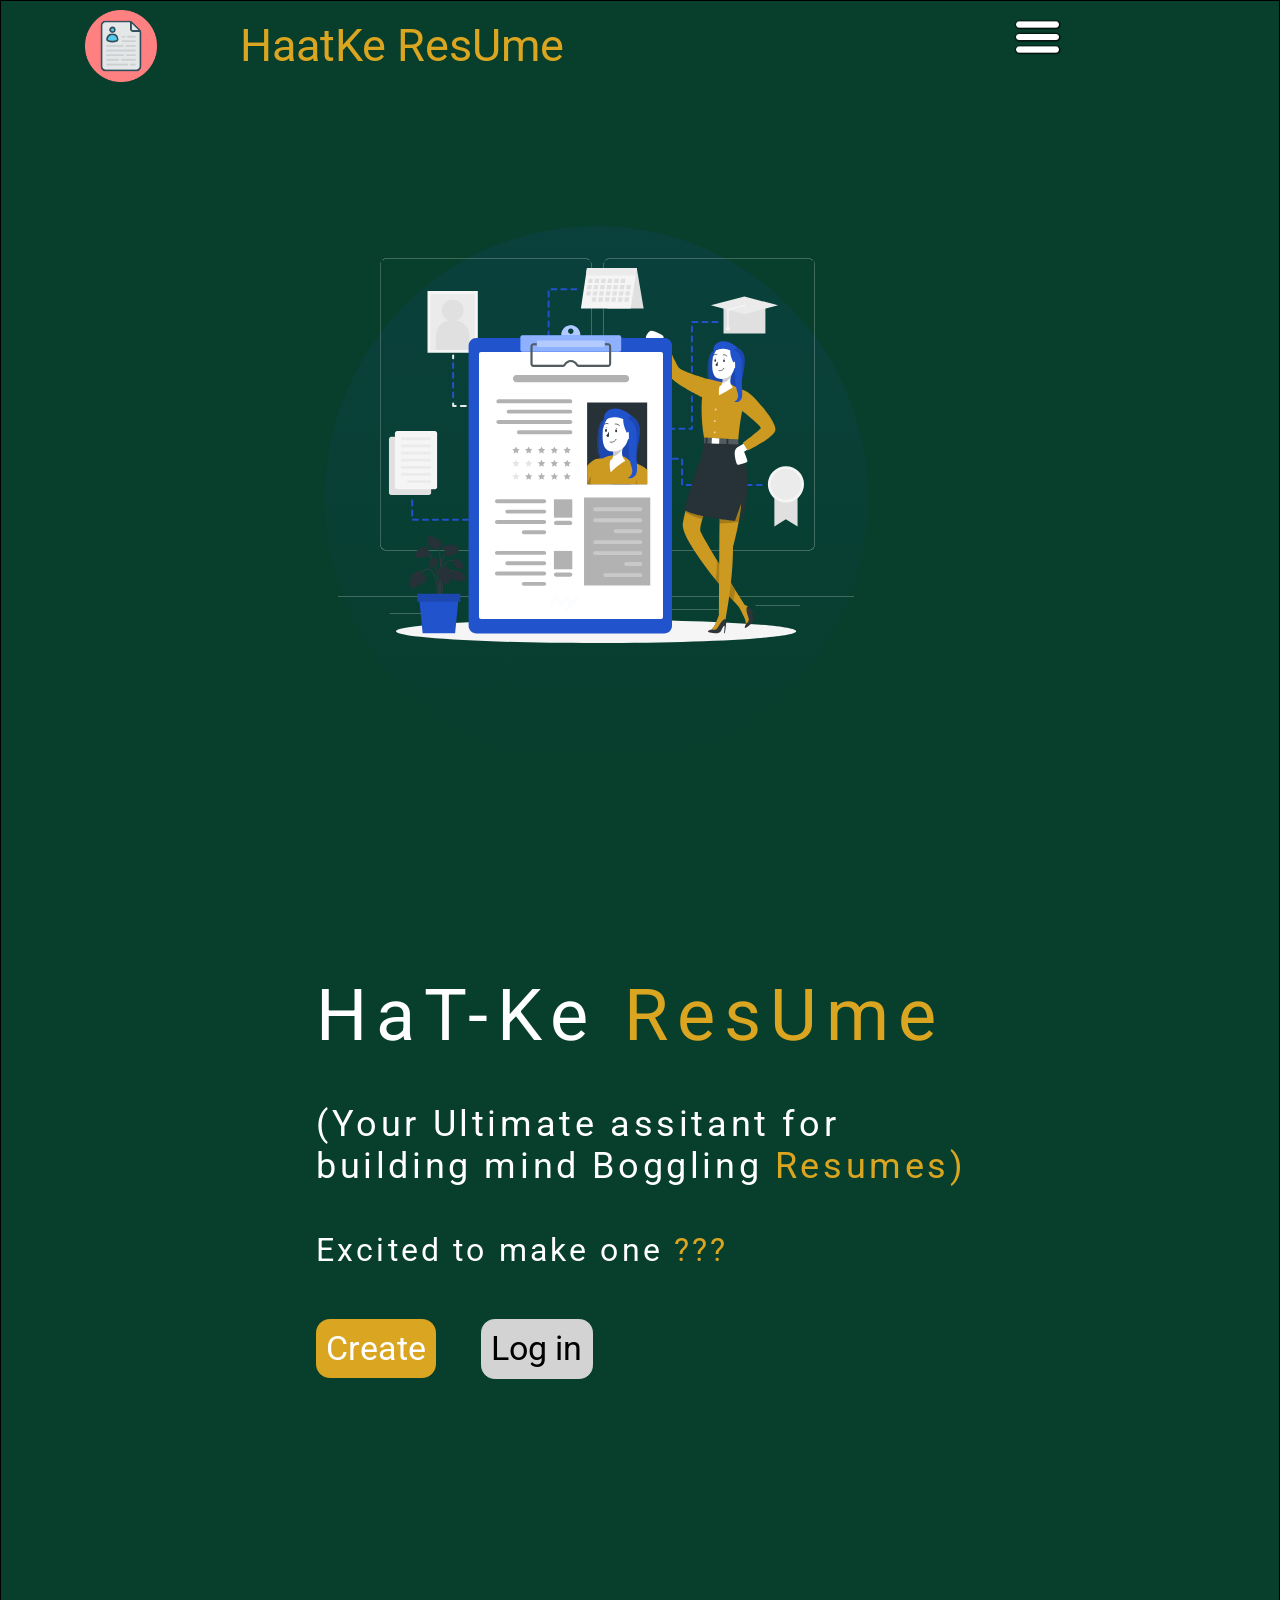
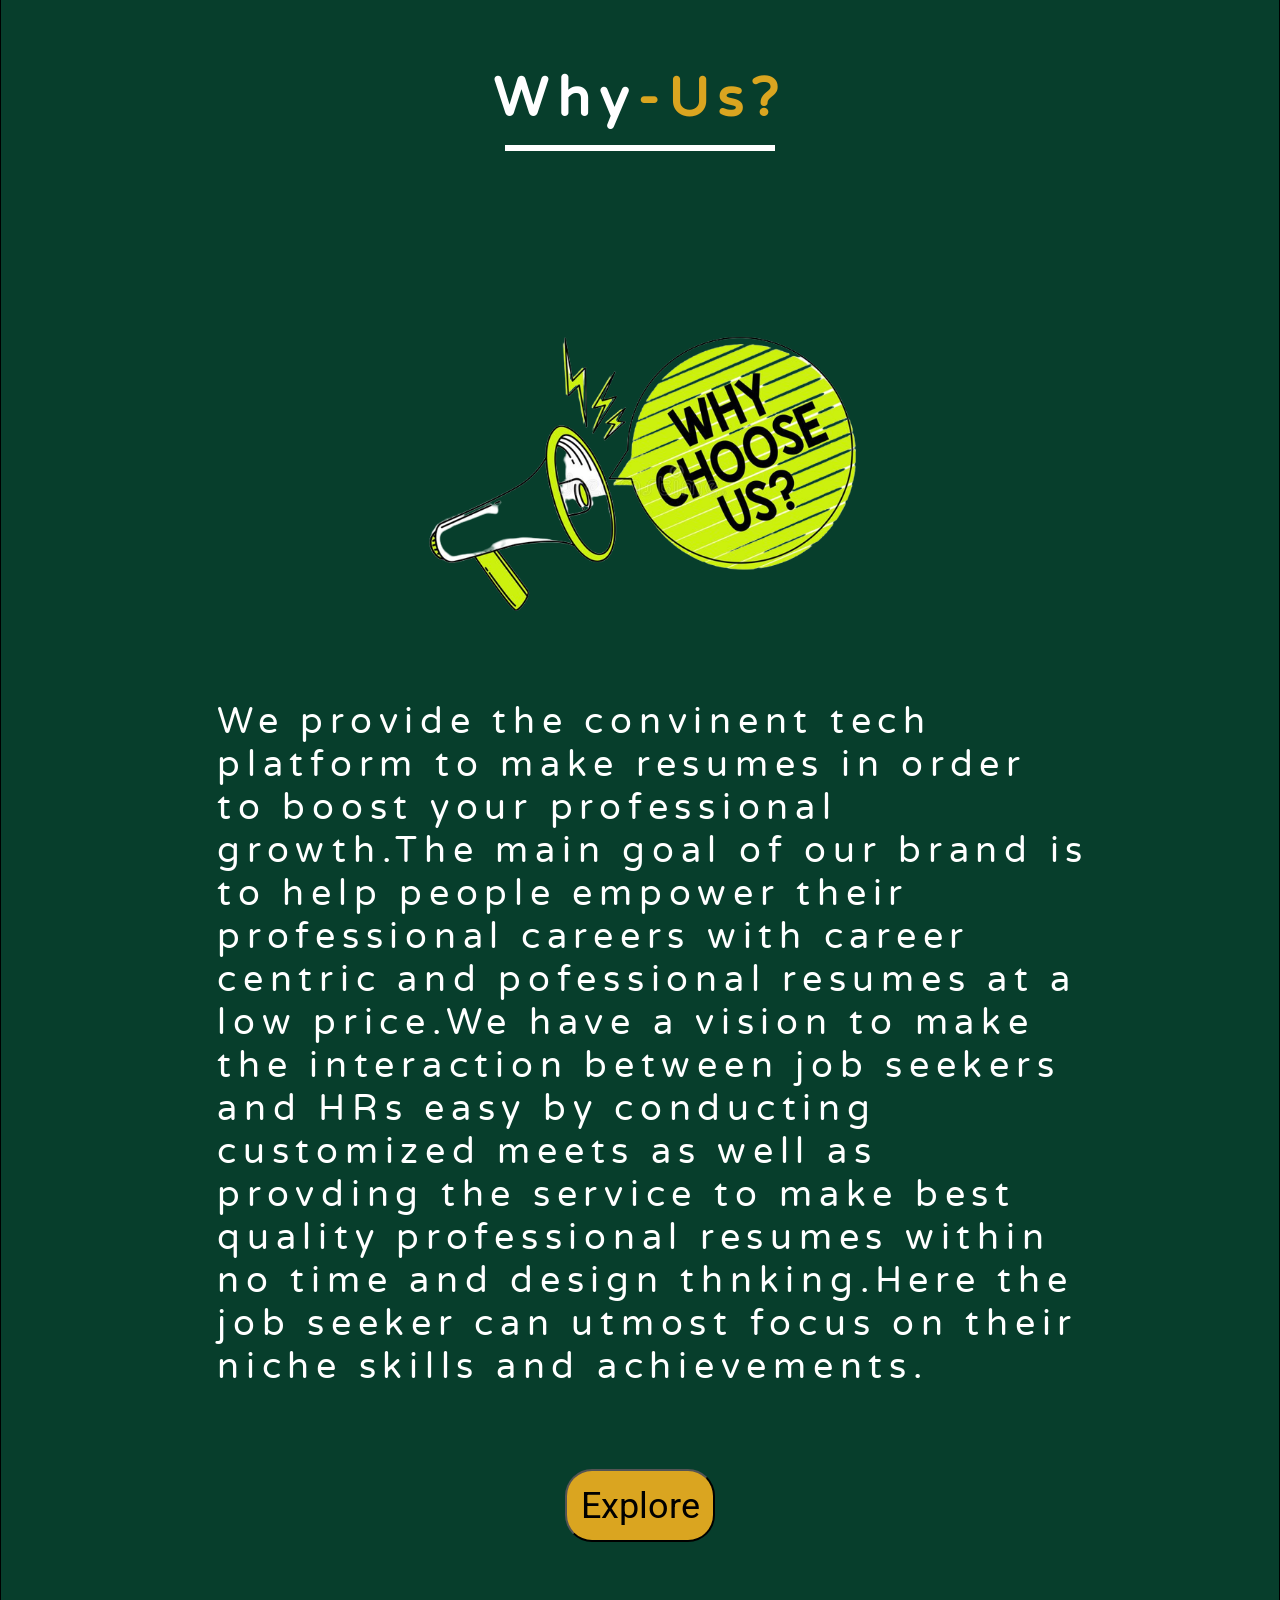
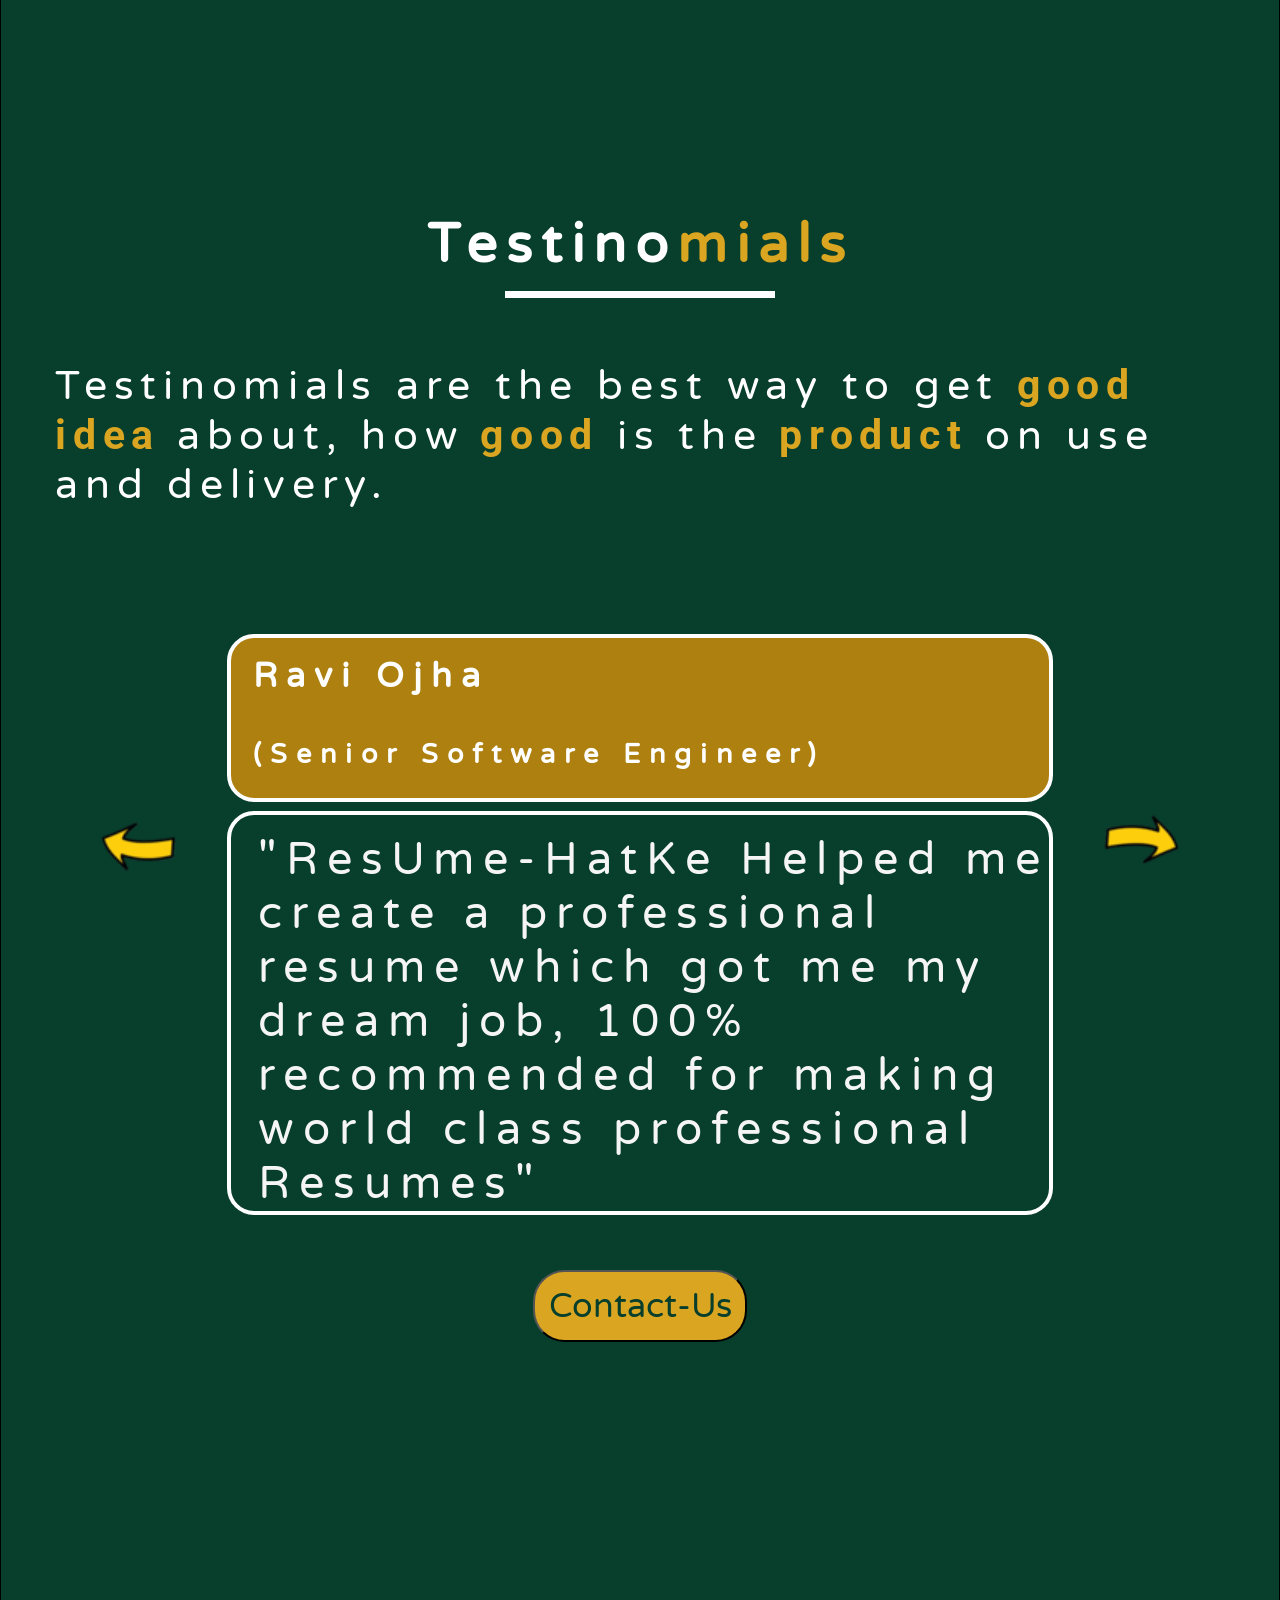
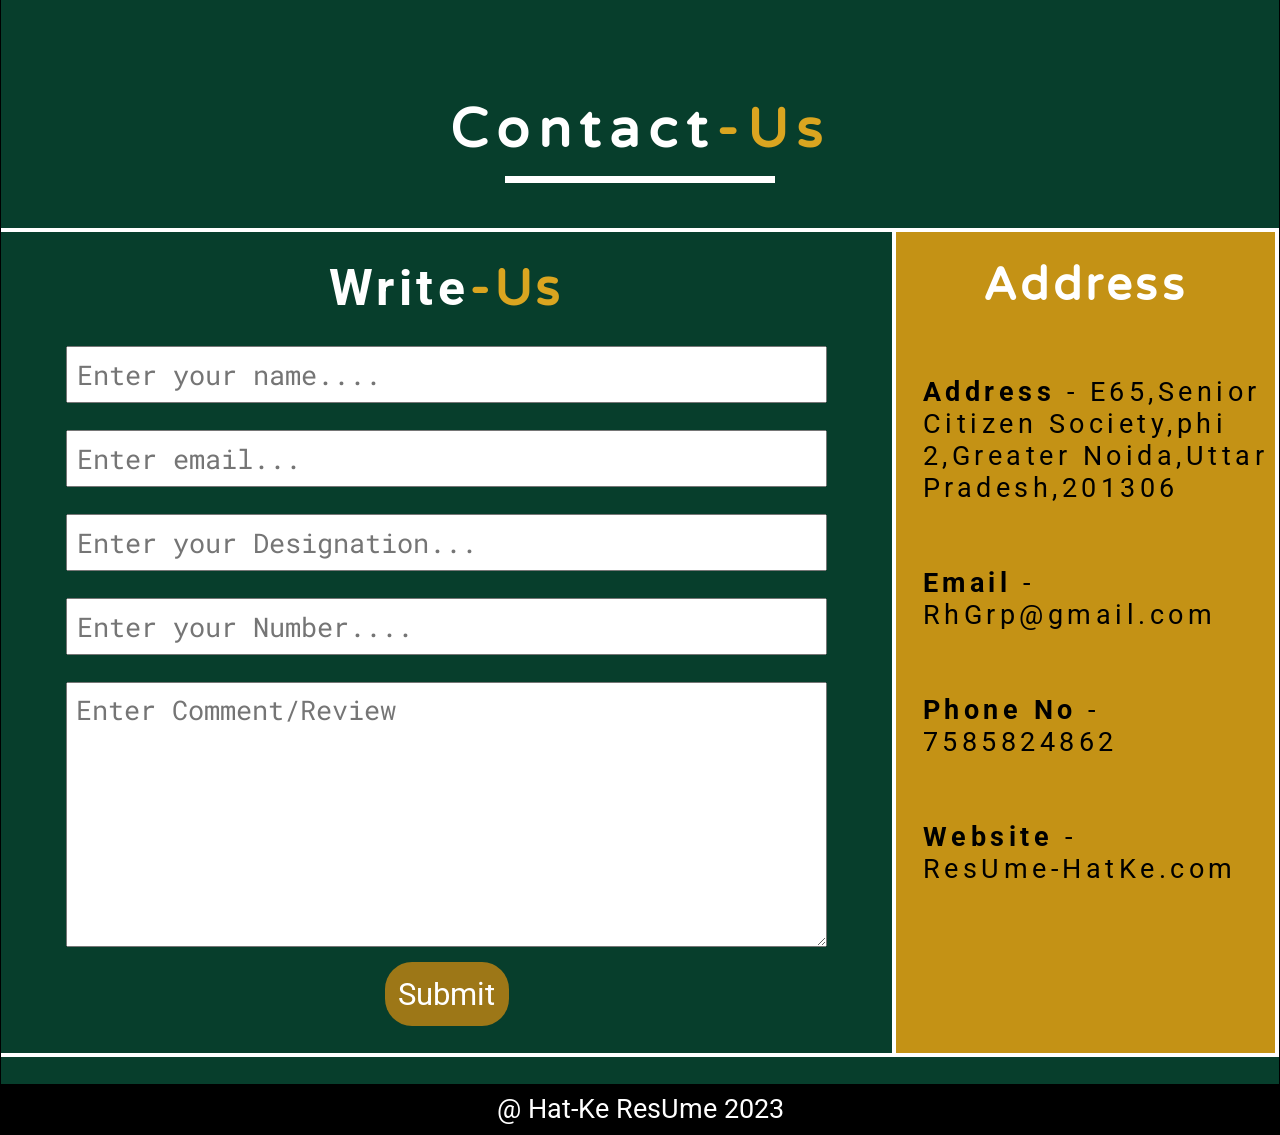
<file: index.html>
<!DOCTYPE html>
<html lang="en">
<head>
    <meta charset="UTF-8">
    <meta name="viewport" content="width=device-width, initial-scale=1.0">
    <link rel="stylesheet" href="index.css">
    <link rel="preconnect" href="https://fonts.googleapis.com">
    <link rel="preconnect" href="https://fonts.gstatic.com" crossorigin>
    <link href="https://fonts.googleapis.com/css2?family=Roboto:wght@300;500&display=swap" rel="stylesheet">
    <link rel="preconnect" href="https://fonts.googleapis.com">
    <link rel="preconnect" href="https://fonts.gstatic.com" crossorigin>
    <link href="https://fonts.googleapis.com/css2?family=Open+Sans:ital,wght@1,500&family=Roboto:wght@300;500&display=swap" rel="stylesheet">
    <link rel="preconnect" href="https://fonts.googleapis.com">
    <link rel="preconnect" href="https://fonts.gstatic.com" crossorigin>
    <link href="https://fonts.googleapis.com/css2?family=Open+Sans:ital,wght@1,500&family=Roboto+Mono:ital@1&family=Roboto:wght@300;500&display=swap" rel="stylesheet">
    <link rel="preconnect" href="https://fonts.googleapis.com">
    <link rel="preconnect" href="https://fonts.gstatic.com" crossorigin>
    <link href="https://fonts.googleapis.com/css2?family=Nunito+Sans:opsz@6..12&family=Open+Sans:ital,wght@1,500&family=Roboto+Mono:ital@1&family=Roboto:wght@300;500&display=swap" rel="stylesheet">
    <link rel="preconnect" href="https://fonts.googleapis.com">
    <link rel="preconnect" href="https://fonts.gstatic.com" crossorigin>
    <link href="https://fonts.googleapis.com/css2?family=Nunito+Sans:opsz@6..12&family=Open+Sans:ital,wght@1,500&family=Quicksand:wght@500&family=Roboto+Mono:ital@1&family=Roboto:wght@300;500&display=swap" rel="stylesheet">
    <link rel="preconnect" href="https://fonts.googleapis.com">
    <link rel="preconnect" href="https://fonts.gstatic.com" crossorigin>
    <link href="https://fonts.googleapis.com/css2?family=Nunito+Sans:opsz@6..12&family=Open+Sans:ital,wght@1,500&family=Quicksand:wght@500&family=Roboto+Mono:ital@1&family=Roboto:wght@300;500&family=Varela+Round&display=swap" rel="stylesheet">
    <title>ResUme-HatKe</title>
</head>
<body>
    <div class="banner">
        <div class="header">
            <div class="logoNav border" id="navBar">
                <div class="iconHolder border">     
                    <div class="iconImageHolder">
                    <img src="images/resume.png" alt="resumeLogo" class="resLogo">
                   </div>
                </div>
                <div class="brandLogo border">
                        <p class="brandLogoTextNav">HaatKe ResUme</p>
                </div>
            </div>
            <div class="joiner border">

            </div>

            <div class="HamBar">
                <img src="images/WhiteHam.jpg" alt="hamburgerIcon" class="hamIcon">
            </div>
         
            <div class="optionsBar border">
                <div class="Exclaim optionsNav">
                    <p class="TestinomialsOpt" id="ExclaimOpt">WhyUs?</p>
                </div>
                    <div class="Testinomials optionsNav">
                        <p class="TestinomialsOpt" id="TestinomialsOpt">Testinomials</p>
                    </div>
                    <div class="Testinomials optionsNav">
                        <p class="TestinomialsOpt" id="contactOpt">Contact</p>
                    </div>
                    
            </div>
        </div>

        <div class="hamOpt" id="hamOpt">
        </div>

        <div class="mainContent">
            <div class="bannerContentHolder">
                <div class="imageHolderBanner">
                    <img class="bnrImg" src="images/resumeLift.svg">
                </div>
                <div class="textHolderBanner">
                    <p class="textBanner" class="textBanner">
                        <div class="textHolder">
                            <p class="brandLogoText">HaT-Ke  <span style="color:goldenrod">ResUme</span></p>
                            <p class="additionalText">(Your Ultimate assitant for building mind Boggling <span style="color:goldenrod">Resumes)</span></p>
                            <p class="brandExcitementText">Excited to make one   <span style="color:goldenrod">???</span>  </p>
                        
                            <div class="buttonHolder">
                                <button class="createBtn btnLeftBanner"><a href="SignUp.html" style="color:white;text-decoration: none;">Create</a></button>
                                <button class="LoginBtn btnRightBanner"><a href="Login.html" style="color:black;text-decoration: none;">Log in</a></button>
                            </div>
                            <div class="donotRemove">
                    
                            </div>
                    </p>
                   
                </div>
                
            </div>
        </div>
    </div>
    <div class="WhyUs" id="WhyUsDiv">
        <div class="WhyUsHeading HeadingCenter  HeadingTextBody">
    <link href="https://fonts.googleapis.com/css2?family=Nunito+Sans:opsz@6..12&family=Open+Sans:ital,wght@1,500&family=Quicksand:wght@500&family=Roboto+Mono:ital@1&family=Roboto:wght@300;500&display=swap" rel="stylesheet">
            <p class="WhyUsText">Why<span class="WhyUsText" style="color: goldenrod;">-Us?</span></p>
        </div>
        <div class="WhyUsUnderlineDiv UnderlineDiv">
            <div class="underLineTest"></div>
        </div>
        <div class="whyUsMainDiv">
            <div class="whyUsImageDiv">
                <div class="imgDivWhyUs">
                    <img src="images/WhyUsNew.png" class="WhyUsImage" id="bannerWhyus">
                </div>
            </div>
            <div class="whyUsTextDiv">
                    <p class="whyUsText">We provide the convinent tech platform to make resumes in order to boost your professional growth.The main goal of our brand is to help people empower their professional careers with career centric and pofessional resumes at a low price.We have a vision to make the interaction between job seekers and HRs easy by conducting customized meets
                        as well as provding the service to make best quality professional resumes within no time and design thnking.Here the job seeker can utmost focus on their niche skills and achievements.
                    </p>
            </div>
       
        </div>
        <div class="btnHolderWhyUs">
            <div class="whyUsBtnDiv">
            <button class="whyUsBtn" >Explore</button>
            </div>
        </div>
    </div>

    <div class="testinomials" id="TestinomialsDiv">
        <div class="testinomialHeading HeadingCenter  HeadingTextBody">
            <p class="TestinomialHeadingText">Testino<span class="TestinomialHeadingText" style="color: goldenrod;">mials</span></p>
        </div>
        <div class="testinomialUnderlineDiv UnderlineDiv">
            <div class="underLineTest"></div>
        </div>
        <div class="testinomialMainDiv">
            <p class="testinomialMainTextLarge">Testinomials are the best way to get <span style="color: goldenrod;font-weight: bold;">good</span> <span style="color: goldenrod;font-weight: bold;"> idea </span>about, how<span style="color: goldenrod;font-weight: bold;"> good</span> is the<span  style="color: goldenrod;font-weight: bold;"> product</span>
                on use and delivery.
                <p class="testinomialMainTextSmall">Testinomials are the best way to get <span class="testinomialMainTextSmall" style="color: goldenrod;font-weight: bold;"> good</span> <span class="testinomialMainTextSmall" style="color: goldenrod;font-weight: bold;">idea</span> about,how<span class="testinomialMainTextSmall" style="color: goldenrod;font-weight: bold;"> good</span> is the<span style="color: goldenrod;font-weight: bold;"> product</span>
                    on use and delivery.
            </p>
            
        </div>
        <div class="testinomialDivBoxHolder">
        <div class="testinomialBoxDiv">
            <div class="leftArrowHolder">
                <div class="leftArrowImageHolder">
                    <img src="images/yellowleftArrow.png" alt="rightArrow" class="rightArrow" id="prevBtn">
            </div>
            </div>

            <div class="testinomialBoxManager">
                <div class="testinomialBox borderWhite">
                    <div class="testinomialBoxHeader borderWhite">
                        <p style="color:white; font-size: 3.75vmin;font-weight: bold; margin-top: 2vmin;margin-left: 2.5vmin; letter-spacing: 1vmin;" class="testNameText" id="testNameText">Ravi Ojha</p>
                        <p style="color:white; font-size: 3vmin;  font-weight: bold; margin-left: 2.5vmin;letter-spacing: 1vmin;" class="testNameDesig" id="testNameDesig">(Senior Software Engineer)</p>
                    </div>
                    <div class="testinomialTextBox borderWhite">
                        <p style="color:whitesmoke; font-size: 5vmin;letter-spacing: 4vmin; margin-top: 2vmin;margin-left: 3vmin; letter-spacing: 1vmin;" class="testReviewLarge" id="testReviewLarge">"ResUme-HatKe Helped me create a professional resume which got me my dream job, 100% recommended for making world class professional Resumes"</p>
                        <p style="color:white; font-size: 4.5vmin;letter-spacing: 1vmin; margin-top: 2vmin;margin-left: 3vmin; letter-spacing: 1vmin;" class="testReviewSmall" id="testReviewSmall">"ResUme-HatKe Helped me create a professional resume which got me my dream job, 100% recommended for making world class professional Resumes"</p>
                    </div>

                    
                </div>
            </div>
            <div class="rightArrowHolder">
                
                <div class="rightArrowImageHolder">
                        <img src="images/yellowArrowRight.png" alt="rightArrow" class="rightArrow" id="nxtBtn">
                </div>
            </div>
        </div>
    </div>

    <div class="btnHolderTest">
        <button class="buttonTest" id="buttonTest" >Contact-Us</button>
    </div>
    </div>

    <div class="Contact" id="ContDiv">
        <div class="ContactHeadingCenter  HeadingCenter HeadingTextBody">
            <p class="ContactHeadingText">Contact<span class="ContactHeadingText" style="color: goldenrod;">-Us</span></p>
        </div>
        <div class="ContactUnderlineDiv UnderlineDiv">
            <div class="underLineTest"></div>
        </div>


        <div class="contBoxHolder">
            <div class="WritingBox contBorder">

                <div class="headingContSec">
                    <p class="getInTouch" style="color:goldenrod; font-size: 5.5vmin;"><span style="color: white;">Write</span>-Us</p>
                </div>
                <div class="formHolder">
                <form class="formContact" id="formContact">
                    <input type="text" name="name" class="nameInput formClass" placeholder="Enter your name....">
                    <input type="email" name="email" class="emailInput formClass" placeholder="Enter email...">
                    <input type="text" name="designation" class="designationInput formClass" placeholder="Enter your Designation...">
                    <input type="tel" name="number"  class="numberInput formClass" placeholder="Enter your Number....">
                    <textarea id="review" name="review" class="reviewInput formClass" rows="7" cols="50" placeholder="Enter Comment/Review"></textarea>
                    <button type="submit" name="submitContactForm" class="submitContactForm">Submit</button>
                </form>
                </div>
            </div>

            <div class="AddrBox  contBorder">
                <div class="headingAddress">
                    <p class="AdressHeadingText">Address</p>
                </div>
                <div class="contDetails">
                    <div class="addrHolder">
                        <p class="addrData1 addrData"><b>Address</b> - E65,Senior Citizen Society,phi 2,Greater Noida,Uttar Pradesh,201306 </p>
                        <p class="addrData2 addrData"><b>Email</b> -  RhGrp@gmail.com</p>
                        <p class="addrData3 addrData"><b>Phone No</b> - 7585824862</p>
                        <p class="addrData4 addrData"><b>Website</b> - <br>ResUme-HatKe.com</p>
                    </div>
                </div>
            </div>
        
        </div>
    </div>

    <div class="footer" style="margin-top: 3vmin;display: flex;justify-content: center; width: 100%;background-color: black; ">
        <p class="footerText" style=" color: white; font-size: 3vmin;padding: 1vmin;">@ Hat-Ke ResUme 2023</p>
    </div>
</body>

<script type="text/javascript" src="index.js"></script>
</html>
</file>
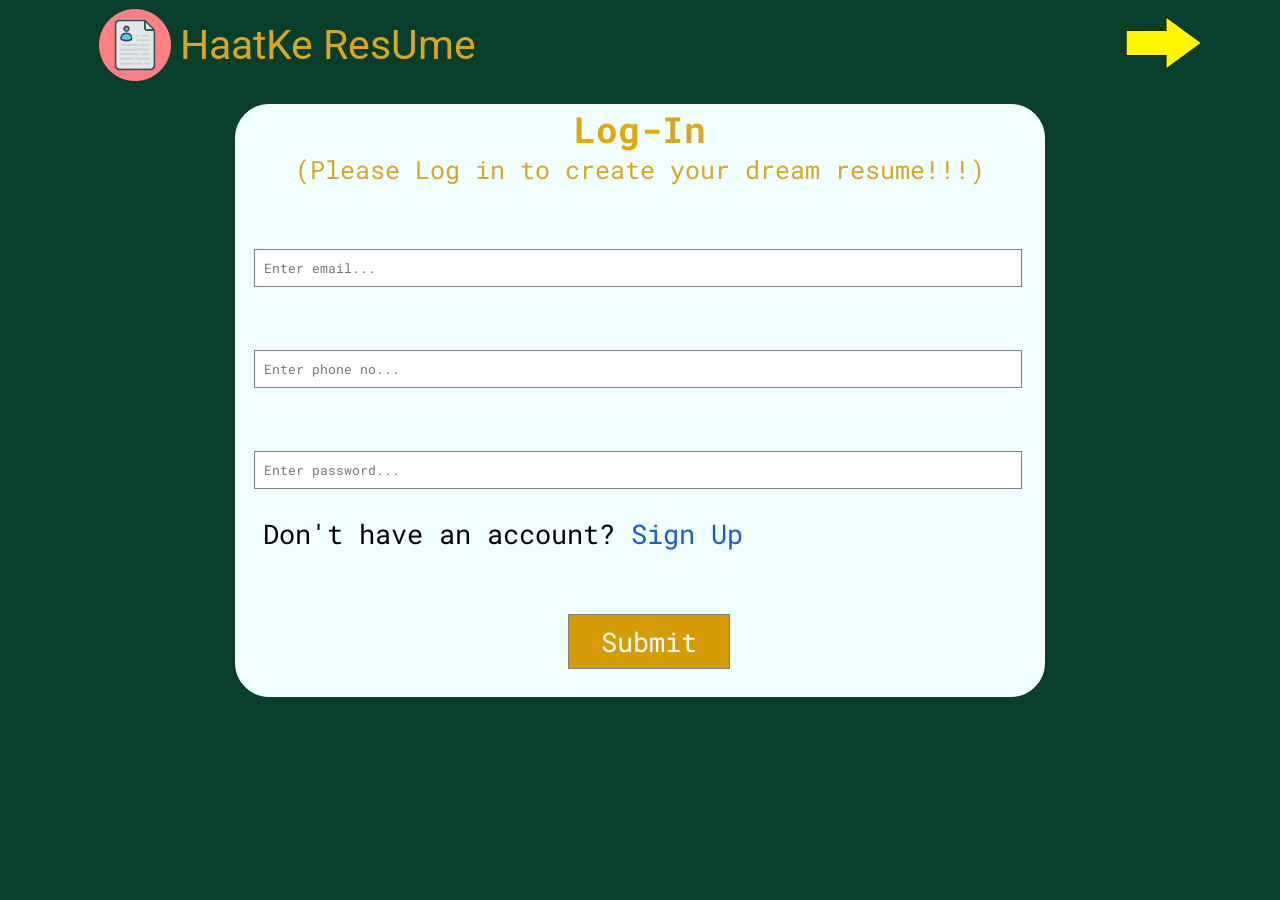
<file: Login.html>
<!DOCTYPE html>
<html lang="en">
<head>
    <meta charset="UTF-8">
    <meta name="viewport" content="width=device-width, initial-scale=1.0">
    <title>SignUp</title>
    <link rel="preconnect" href="https://fonts.googleapis.com">
    <link rel="preconnect" href="https://fonts.gstatic.com" crossorigin>
    <link href="https://fonts.googleapis.com/css2?family=Roboto:wght@300;500&display=swap" rel="stylesheet">
    <link rel="preconnect" href="https://fonts.googleapis.com">
    <link rel="preconnect" href="https://fonts.gstatic.com" crossorigin>
    <link href="https://fonts.googleapis.com/css2?family=Open+Sans:ital,wght@1,500&family=Roboto:wght@300;500&display=swap" rel="stylesheet">
    <link rel="preconnect" href="https://fonts.googleapis.com">
    <link rel="preconnect" href="https://fonts.gstatic.com" crossorigin>
    <link href="https://fonts.googleapis.com/css2?family=Open+Sans:ital,wght@1,500&family=Roboto+Mono:ital@1&family=Roboto:wght@300;500&display=swap" rel="stylesheet">
    <link rel="preconnect" href="https://fonts.googleapis.com">
    <link rel="preconnect" href="https://fonts.gstatic.com" crossorigin>
    <link href="https://fonts.googleapis.com/css2?family=Nunito+Sans:opsz@6..12&family=Open+Sans:ital,wght@1,500&family=Roboto+Mono:ital@1&family=Roboto:wght@300;500&display=swap" rel="stylesheet">
    <link rel="preconnect" href="https://fonts.googleapis.com">
    <link rel="preconnect" href="https://fonts.gstatic.com" crossorigin>
    <link href="https://fonts.googleapis.com/css2?family=Nunito+Sans:opsz@6..12&family=Open+Sans:ital,wght@1,500&family=Quicksand:wght@500&family=Roboto+Mono:ital@1&family=Roboto:wght@300;500&display=swap" rel="stylesheet">
    <link rel="stylesheet" href="signUp.css" class="rel">
</head>
<body>
    <div class="bodyHolder">
        <div class="header">
            <div class="navBar">
                <div class="logoHolder borderWhite">
                    <div class="iconHolder borderWhite">
                        <img src="images/resume.png" alt="resumeLift" class="resumeIcon">
                    </div>
                    <div class="iconName borderWhite">
                        <div class="brandLogoTextDiv borderWhite">
                            <p class="brandLogoText">HaatKe ResUme</p>
                            </div>
                    </div>
                    <div class="joiner borderWhite"></div>
                </div>
                <div class="joiner borderWhite"></div>
                <div class="backOptHolder borderWhite">
                     <div class="join borderWhite"></div>
                     <div class="join1 borderWhite">
                     </div>
                     <div class="backIconholder borderWhite">
                         <img src="images/bckNew.png" onclick="window.location.href='index.html'" alt="backButton" class="backIcon">
                     </div>
                </div>
            </div>
        </div>

        <div class="mainBanner">
            <div class="signUpBanner">
                <div class="headingSignUp">
                    <p  class="headingSignUpText">Log-<span style="color: goldenrod;">In</span></p>
                    
                </div>
                <div class="AdditionalSignUp" style="display: flex; justify-content: center;">
                    <p  class="AdditionalSignUpText" style="color: goldenrod; font-size: 2.75vmin;">(Please Log in to create your dream resume!!!)</p>
                </div>

                <form class="signUpForm">
                    
                    <input type="email"  name="email" placeholder="Enter email..." class="email formElement">
                    <input type="tel"  name="phone" placeholder="Enter phone no..." class="phone formElement">
                    <input type="password" name="password" placeholder="Enter password..." class="password formElement">
                    
                    <div class="WarningFormDiv">
                       <p class="WarningFormDivText" style="margin-top: 3vmin; margin-left: 3vmin; font-size: 3vmin;">
                        Don't have an account?<a href="SignUp.html" style="text-decoration: none; color: rgba(13, 84, 199, 0.944);"> Sign Up</a>
                       </p>
                    </div>
                    <div class="btnHolderSubmit" style="display: flex;justify-content: center;">
                    <button type="submit" name="submitBtn" class="submtBtn formElement" style="width: 20%; background-color: rgb(214, 156, 8);color: white; font-size: 3vmin;">Submit</button>
                    </div>
                </form>
            </div>
        </div>
    </div>

</body>

</html>
</file>
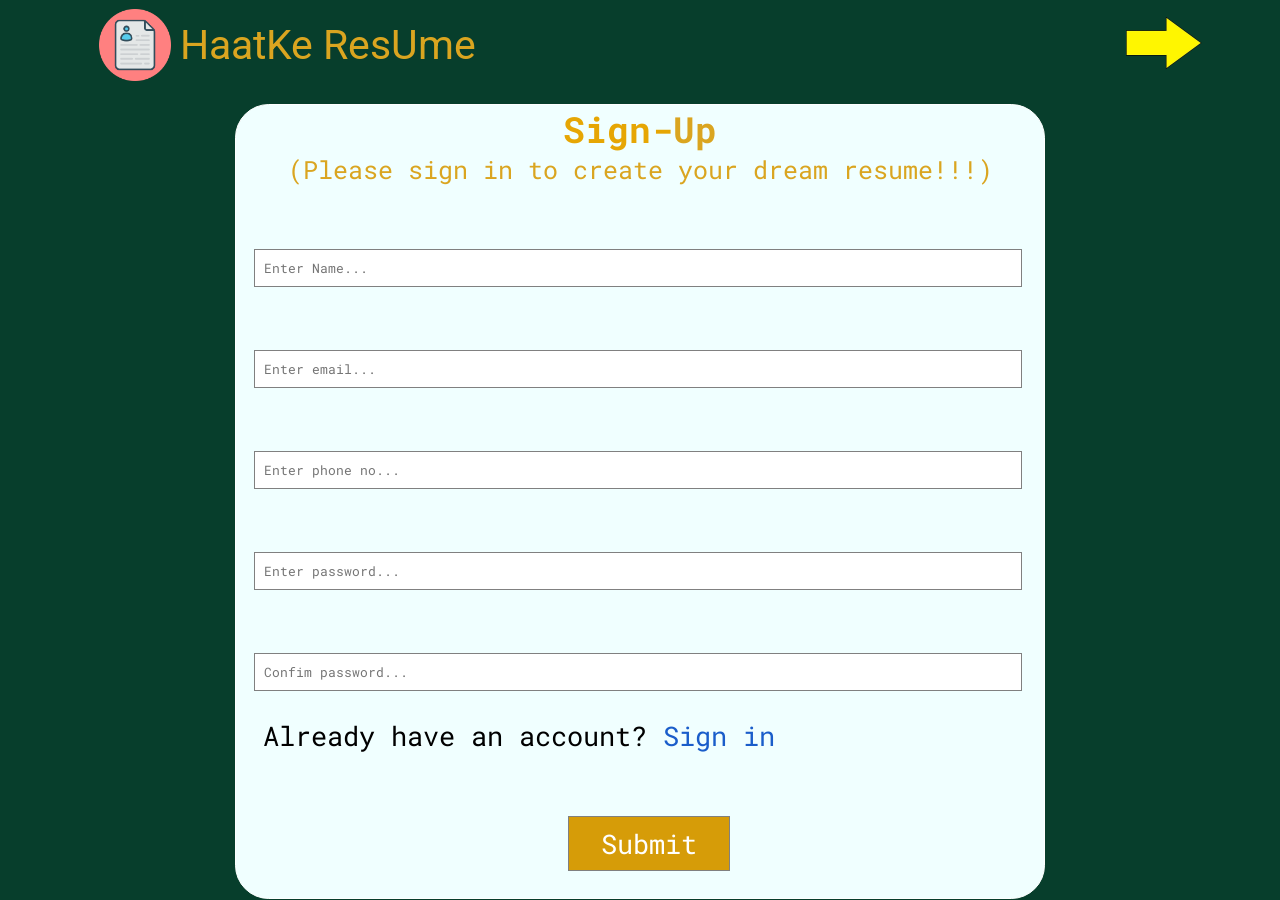
<file: SignUp.html>
<!DOCTYPE html>
<html lang="en">
<head>
    <meta charset="UTF-8">
    <meta name="viewport" content="width=device-width, initial-scale=1.0">
    <title>SignUp</title>
    <link rel="preconnect" href="https://fonts.googleapis.com">
    <link rel="preconnect" href="https://fonts.gstatic.com" crossorigin>
    <link href="https://fonts.googleapis.com/css2?family=Roboto:wght@300;500&display=swap" rel="stylesheet">
    <link rel="preconnect" href="https://fonts.googleapis.com">
    <link rel="preconnect" href="https://fonts.gstatic.com" crossorigin>
    <link href="https://fonts.googleapis.com/css2?family=Open+Sans:ital,wght@1,500&family=Roboto:wght@300;500&display=swap" rel="stylesheet">
    <link rel="preconnect" href="https://fonts.googleapis.com">
    <link rel="preconnect" href="https://fonts.gstatic.com" crossorigin>
    <link href="https://fonts.googleapis.com/css2?family=Open+Sans:ital,wght@1,500&family=Roboto+Mono:ital@1&family=Roboto:wght@300;500&display=swap" rel="stylesheet">
    <link rel="preconnect" href="https://fonts.googleapis.com">
    <link rel="preconnect" href="https://fonts.gstatic.com" crossorigin>
    <link href="https://fonts.googleapis.com/css2?family=Nunito+Sans:opsz@6..12&family=Open+Sans:ital,wght@1,500&family=Roboto+Mono:ital@1&family=Roboto:wght@300;500&display=swap" rel="stylesheet">
    <link rel="preconnect" href="https://fonts.googleapis.com">
    <link rel="preconnect" href="https://fonts.gstatic.com" crossorigin>
    <link href="https://fonts.googleapis.com/css2?family=Nunito+Sans:opsz@6..12&family=Open+Sans:ital,wght@1,500&family=Quicksand:wght@500&family=Roboto+Mono:ital@1&family=Roboto:wght@300;500&display=swap" rel="stylesheet">
    <link rel="stylesheet" href="signUp.css" class="rel">
</head>
<body>
    <div class="bodyHolder">
        <div class="header">
            <div class="navBar">
                <div class="logoHolder borderWhite">
                    <div class="iconHolder borderWhite">
                        <img src="images/resume.png" alt="resumeLift" class="resumeIcon">
                    </div>
                    <div class="iconName borderWhite">
                        <div class="brandLogoTextDiv borderWhite">
                            <p class="brandLogoText">HaatKe ResUme</p>
                            </div>
                    </div>
                    <div class="joiner borderWhite"></div>
                </div>
                <div class="joiner borderWhite"></div>
                <div class="backOptHolder borderWhite">
                     <div class="join borderWhite"></div>
                     <div class="join1 borderWhite">
                     </div>
                     <div class="backIconholder borderWhite">
                         <img src="images/bckNew.png" onclick="window.location.href='index.html'" alt="backButton" class="backIcon">
                     </div>
                </div>
            </div>
        </div>

        <div class="mainBanner">
            <div class="signUpBanner">
                <div class="headingSignUp">
                    <p  class="headingSignUpText">Sign-<span style="color: goldenrod;">Up</span></p>
                    
                </div>
                <div class="AdditionalSignUp" style="display: flex; justify-content: center;">
                    <p  class="AdditionalSignUpText" style="color: goldenrod; font-size: 2.75vmin;">(Please sign in to create your dream resume!!!)</p>
                </div>

                <form class="signUpForm">
                    <input type="text"  name="name" placeholder="Enter Name..." class="name formElement">
                    <input type="email"  name="email" placeholder="Enter email..." class="email formElement">
                    <input type="tel"  name="phone" placeholder="Enter phone no..." class="phone formElement">
                    <input type="password" name="password" placeholder="Enter password..." class="password formElement">
                    <input type="password" name="confirmPassword" placeholder="Confim password..." class="confirmPassword formElement">
                    <div class="WarningFormDiv">
                       <p class="WarningFormDivText" style="margin-top: 3vmin; margin-left: 3vmin; font-size: 3vmin;">
                        Already have an account?<a href="Login.html" style="text-decoration: none; color: rgba(13, 84, 199, 0.944);"> Sign in</a>
                       </p>
                    </div>
                    <div class="btnHolderSubmit" style="display: flex;justify-content: center;">
                    <button type="submit" name="submitBtn" class="submtBtn formElement" id="submitBtn" style="width: 20%; background-color: rgb(214, 156, 8);color: white; font-size: 3vmin;" onclick="checkWidth()"><a href="#" style="color:white;text-decoration: none;">Submit</a></button>
                    </div>
                </form>
            </div>
        </div>
    </div>

</body>

</html>

<script>
    function checkWidth(){
        var widthScreen=screen.width;
        console.log(widthScreen);
        if(widthScreen<768){
            alert("Pls use a laptop or Tablet(Device width<768px not allowed)");
        }
        else{
            var id=document.getElementById("submitBtn");
            id.innerHTML=`<a href="mainWorkSpace.html" style="color:white;text-decoration: none;">Submit</a>`;

        }
    }
</script>
</file>
<file: index.css>
*{
    margin:0px;
    padding: 0px;
    box-sizing: border-box;
    font-family: "Roboto",sans-serif;
}
:root{
    --darkGreen:rgb(7, 62, 44);
    --Black:black;

}
.blackColor{
    color: black;
}
.createBtn:hover{
    color:white;
    background-color: green;
    border: 1px solid green;
   
}
.LoginBtn{
    background-color: floralwhite;
}
.LoginBtn:hover{
    background-color: green;
    color: white;
}
.getInTouch{
    font-weight: bold;
    letter-spacing: 0.5vmin;
    font-family: 'Nunito Sans', sans-serif;
    font-family: 'Open Sans', sans-serif;
    font-family: 'Quicksand', sans-serif;
    font-family: 'Roboto', sans-serif;
    font-family: 'Roboto Mono', monospace;
    font-family: 'Varela Round', sans-serif;
}

.AdressHeadingText{
    font-weight: bold;
    letter-spacing: 0.5vmin;
    font-family: 'Nunito Sans', sans-serif;
    font-family: 'Open Sans', sans-serif;
    font-family: 'Quicksand', sans-serif;
    font-family: 'Roboto', sans-serif;
    font-family: 'Roboto Mono', monospace;
    font-family: 'Varela Round', sans-serif;
}
.ContactHeadingText{
    font-weight: bold;
    font-family: 'Nunito Sans', sans-serif;
    font-family: 'Open Sans', sans-serif;
    font-family: 'Quicksand', sans-serif;
    font-family: 'Roboto', sans-serif;
    font-family: 'Roboto Mono', monospace;
    font-family: 'Varela Round', sans-serif;

}
.banner{
    
    background-color: rgb(7, 62, 44);
    border: 1px solid black;
}
.header{
    height: 10vmin;
 
}
.donotRemove{
    height: 20vmin;
}
.mainContent{
    width:100%;
    height: 100%;
    height: calc(100% - min(15vmin , 10%));
    
}
.bannerContentHolder{
    display:flex;
    justify-content: center;
    flex-wrap: wrap;
    
}

.imageHolderBanner{
    width:70vmin;
    height: 80vmin;
   
}
.bnrImg{
    max-width: 100%;
    margin-top: 15vmin;
    object-fit: contain;
}
.textHolderBanner{
   

    width:75vmin;
    height: 80vmin;
    height: match-parent;
}
.textBanner{
    margin-top:18vmin;
}
.brandLogoText{
    font-size: 8vmin;
    color: white;
    margin-left: 1.5vmin;
    letter-spacing: 1vmin;
}
.additionalText{
    margin-top: 5vmin;
    color: white;
    margin-left: 1.5vmin;
    font-size: 4vmin;
    letter-spacing: 0.4vmin;
}
.brandExcitementText{
    margin-top: 5vmin;
    margin-left: 1.5vmin;
    color: white;
    font-size: 3.5vmin;
    letter-spacing: 0.35vmin;
}
.buttonHolder{
    margin-top: 5.5vmin;
    margin-left: 1.5vmin;
}
.btnLeftBanner{
    background-color: goldenrod;
    color: white;
    font-size: 3.75vmin;
    padding: 1vmin;
    color: black;
    border-radius: 1.5vmin;
    border: 1px solid goldenrod;
}
.btnRightBanner{
    margin-left: 4.5vmin;
    background-color: lightgray;
    color: white;
    font-size:3.75vmin;
    padding: 1.1vmin;
    color: black;
    border-radius: 1.5vmin;
    border: 1px solid lightgray;
}
.header{
    display: grid;
    grid-template-rows: 1fr;
    grid-template-columns: 0.4fr 0.1fr 0.5fr;
}

.logoNav{
    display: grid;
    grid-template-rows: 1fr;
    grid-template-columns: 0.3fr;
}
.border{
    
    height: 100%;
}
@media(min-width:1920px){
    .bnrImg{
        margin-top: 10vmin;
        margin-left: 1vmin;
        height: 75vmin;
    }
}
.logoNav{
    display: grid;
    grid-template-rows: 1fr;
    grid-template-columns: 0.3fr 0.7fr;
}
.iconHolder{
   display: flex;
   justify-content: center;
}
.iconImageHolder{
    width: 10vmin;
    height: 8vmin;
    margin-left: 3vmin;
    margin-top: 1vmin;
}
.resLogo{
    max-width: 100%;
    max-height: 100%;
    object-fit: contain;
}
.brandLogoTextNav{
    font-size: 5vmin;
    margin-top: 2vmin;
    margin-left: 1vmin;
    color: goldenrod;
 }

.optionsBar{
    display: grid;
    grid-template-rows: 1fr;
    grid-template-columns: 1fr 1fr 1fr;
    margin-left: 3vmin;
}
.optionsNav{
    margin-top: 3vmin;
    color: white;
    font-size: 3vmin;
    letter-spacing: 0.15vmin;
    color: goldenrod;
   
}
.ExclaimOpt:hover{
    color: goldenrod;
}
.TestinomialsOpt:hover{
    color: white;
}
.contactOpt:hover{
    color: goldenrod;
}
@media(min-width:1281px){
    .HamBar{
        display: none;
    }
    .hamOptions{
        display: none;
    }
}
@media(max-width:1280px){
    .optionsNav{
        display: none;
    }
    .optionsBar{
        display: none;
    }
    .header{
        display: grid;
        grid-template-rows: 1fr;
        grid-template-columns: 0.6fr 0.1fr 0.3fr;
    }
    .HamBar{
        width: 10vmin;
        height: 8vmin;
        margin-left: 3vmin;
        margin-top: 1vmin;
    }
    .hamIcon{
        max-width: 100%;
        max-height: 100%;
        object-fit: contain;
        margin-left:10vmin;
        height:75%;
        width: 55%;
    }
    .hamOptions{
        
    
       padding: 2.5vmin;
       width: 100%;
      background-color: var(--darkGreen);
    }
    .hamText{
        border: 1px solid grey;
        color: white;
        width: 100%;
        height: 7vmin;
        font-size: 4.5vmin;
        display: flex;
        justify-content: center;
        align-items: center;
        margin-top: 3vmin;
        border-radius: 2vmin;
        letter-spacing: 0.5vmin;
        
        
    }
    

}
.WhyUs{
    background-color: var(--darkGreen);
    margin-top: 15vmin;
    
}
.HeadingCenter{
    display: flex;
    justify-content: center;
}
.testinomials{
    background-color: var(--darkGreen);
    height: 150vmin;
    margin-top: 30vmin;
}
@media(min-width:1080px){
.HeadingTextBody{
    color: white;
    font-size: 6vmin;
    font-family: 'Nunito Sans', sans-serif;
    letter-spacing: 1vmin;
}
}
@media(max-width:1080px){
    .HeadingTextBody{
        color: white;
        font-size: 7.5vmin;
        font-family: 'Nunito Sans', sans-serif;
        letter-spacing: 0.75vmin;
    }
}
.UnderlineDiv{
    display: flex;
    margin-top: 1.5vmin;
    justify-content: center;
}
.underLineTest{
    width: 30vmin;
    height: 0.75vmin;
    background-color: white;
}

@media(max-width:1080px){
    .testinomialMainDiv{
        display: flex;
        justify-content: center;
        width: 97%;
        margin-left: 2.5vmin;
        margin-top: 7vmin;
    }
.testinomialMainTextLarge{
    display: none;
}
.testinomialMainTextSmall{
    font-size: 4.15vmin;
    letter-spacing: 0.7vmin;
    color: white;

}
}
@media(min-width:1081px){
    .testinomialMainDiv{
        display: flex;
        justify-content: center;
        width: 97%;
        margin-left: 1vmin;
        margin-top: 7vmin;
    }
    .testinomialMainTextSmall{
        display: none;
    }

    .testinomialMainTextLarge{
        font-size: 4.5vmin;
        margin-left: 5vmin;
        letter-spacing: 0.75vmin;
        color: white;
        font-family: 'Nunito Sans', sans-serif;
        font-family: 'Open Sans', sans-serif;
        font-family: 'Quicksand', sans-serif;
        font-family: 'Roboto', sans-serif;
        font-family: 'Roboto Mono', monospace;
        font-family: 'Varela Round', sans-serif;        
       
    }
}
.borderWhite{
    border: 4px solid white;
    border-radius: 3vmin;
}
.borderWhite1{
    border-top: 4px solid white;
    border-left: 4px solid white;
    border-right: 4px solid white;
    border-bottom: 1px solid white;
    border-radius: 3vmin;
}

.testinomialDivBoxHolder{
    display: flex;
    margin-top: 3.75vmin;
    justify-content: center;
}
.testinomialBoxDiv{
    display: grid;
    height:80vmin;
    width: 90%;
    grid-template-rows: 1fr;
    grid-template-columns: 0.1fr 0.8fr 0.1fr;
}
.testinomialBoxManager{
    display: flex;
    justify-content: center;
    align-items: center;
}
.testinomialBox{
    border: 1px solid var(--darkGreen);
    height: 60vmin;
    width: 90%;
    display: grid;
    border-radius: 2vmin;
    grid-template-rows: 0.6fr 1fr;
    grid-template-columns: 1fr;

}
.testinomialBoxHeader{
    background-color: rgb(173, 128, 16);
    padding-bottom: 3vmin;
}
@media(min-width:1080px){
.rightArrowHolder{
    display: flex;
    align-items: center;
}

.rightArrowImageHolder{
    width: 75%;
    height: 20vmin;
 
}
.leftArrowImageHolder{
    width: 75%;
    height: 20vmin;
 
}
.rightArrow{
    max-width: 100%;
    min-width: 100%;
    object-fit: contain;
}
.leftArrowHolder{
    display: flex;
    justify-content: flex-end;
    align-items: center;
}
}
@media(max-width:1080px){
    .rightArrowHolder{
        display: flex;
        margin-top: 45vmin;
    }
    
    .rightArrowImageHolder{
        width: 100%;
      
        height: 35vmin;
     
    }
    .leftArrowImageHolder{  width: 100%;
        margin-top: 10vmin;
        height: 35vmin;}
    .rightArrow{
        max-width: 100%;
        min-width: 100%;
        object-fit: contain;
    }
    .leftArrowHolder{
        display: flex;
        justify-content: flex-end;
        margin-top: 35vmin;
    }
    }
    @media(max-width:1080px){
    .testReviewLarge{
        display: none;
    }
    .testNameDesig{
        margin-top: 3.5vmin;
    }
    .testinomialTextBox{
        margin-top: 1.5vmin;
    }
    .btnHolderTest{
        display: none;
    }

}
@media(min-width:1080px){
    .testReviewSmall{
        display: none;
    }
    .testNameDesig{
        margin-top: 4.5vmin;
    }
    .testinomialTextBox{
        margin-top: 1vmin;
    }
    .btnHolderTest{
        display: flex;
        justify-content: center;
        margin-top: 0.75vmin;
    }
}
.buttonTest{
    font-size: 3.75vmin;
    background-color: goldenrod;
    color: var(--darkGreen);
    padding: 1.5vmin;
    border-radius: 3.5vmin;
    font-family: 'Nunito Sans', sans-serif;
    font-family: 'Open Sans', sans-serif;
    font-family: 'Quicksand', sans-serif;
    font-family: 'Roboto', sans-serif;
    font-family: 'Roboto Mono', monospace;
    font-family: 'Varela Round', sans-serif;

}
.buttonTest:hover{
    background-color: green;
    color: white;
}

.whyUsMainDiv{
 
    margin-top: 5vmin;
    display: flex;
    justify-content: center;
    align-items: center;
    flex-wrap: wrap;
    
}

.whyUsImageDiv{
    height:50vmin;
    display: flex;
    justify-content: center;
    margin-top: 5vmin;
    width: 75vmin;
}
.whyUsTextDiv{

    height:max-content;
    width: 100vmin;
 
}
.TestinomialHeadingText{
    font-weight: bold;
    font-family: 'Nunito Sans', sans-serif;
    font-family: 'Open Sans', sans-serif;
    font-family: 'Quicksand', sans-serif;
    font-family: 'Roboto', sans-serif;
    font-family: 'Roboto Mono', monospace;
    font-family: 'Varela Round', sans-serif;

    
}
.WhyUsText{
    font-weight: bold;
    font-family: 'Nunito Sans', sans-serif;
    font-family: 'Open Sans', sans-serif;
    font-family: 'Quicksand', sans-serif;
    font-family: 'Roboto', sans-serif;
    font-family: 'Roboto Mono', monospace;
    font-family: 'Varela Round', sans-serif;
}
.imgDivWhyUs{
    margin-top: 10vmin;
    height: 50vmin;
    width: 65%;
}
.WhyUsImage{
    max-width: 100%;
    max-height: 100%;
    object-fit: contain;
}
.whyUsText{
    margin-left: 3vmin;
    margin-top: 1vmin;
    color: white;
    font-family: 'Nunito Sans', sans-serif;
    font-family: 'Open Sans', sans-serif;
    font-family: 'Quicksand', sans-serif;
    font-family: 'Roboto', sans-serif;
    font-family: 'Roboto Mono', monospace;
    font-family: 'Varela Round', sans-serif;
    font-size: 4vmin;
    letter-spacing: 0.75vmin;
   
}
.btnHolderWhyUs{
    display:flex; 
    justify-content: space-between;
    width: 100%;  
    margin-top: 5vmin;
}
.whyUsBtnDiv{
    width: 100%; display: flex; justify-content: center;
}
.whyUsBtn{
    margin-top: 4vmin;
    font-size: 4vmin;
    padding: 1.5vmin;
    background-color: goldenrod;
    border-radius: 3vmin;
}
.whyUsBtn:hover{
    background-color: green;
    color: white;
}
.contBoxHolder{
    margin-top: 5vmin;
    display: grid;
    width: 100%;
    grid-template-rows: 1fr;
    grid-template-columns: 0.7fr 0.3fr;
    

}

.contBorder{
    border-top: 4.5px solid white;
    border-bottom: 4.5px solid white;

    border-right: 4.5px solid white;
}
.formClass{
    color: black;
    
    width: 95%;
    font-family: 'Nunito Sans', sans-serif;
    font-family: 'Open Sans', sans-serif;
    font-family: 'Quicksand', sans-serif;
    font-family: 'Roboto', sans-serif;
    font-family: 'Roboto Mono', monospace;
    padding: 1vmin;
    font-size: 3vmin;
    margin-top: 3vmin;
  
}
.headingContSec{
    display: flex;
    justify-content:center ;
    margin-top: 3vmin;
}
.formHolder{
    display: flex;
    margin-left:5vmin;

    width: 90%;
    padding-bottom: 3vmin;
}
.formContact{
    display: flex;
    flex-direction: column;
    width: 100%;
    justify-content: center;
    align-items: center;
}
.AddrBox {
    background-color: rgb(196, 146, 21);
}
.headingAddress{
    margin-top: 3vmin;
    font-size: 5vmin;
    display: flex;
    justify-content: center;
}

.Contact{
    margin-top: 15vmin;
}
.AdressHeadingText{
    color: white;
}
.submitContactForm{
    margin-top: 1.75vmin;
    font-size: 3.45vmin;
    background-color: rgb(157, 119, 23);
    color: white;
    border-radius: 3vmin;
    border: 1px goldenrod;
    padding: 1.5vmin;
}
@media(max-width:1080px){
 .addrData{
    margin-top: 5vmin;
    margin-left: 0.75vmin;
    font-size: 3vmin;
    color: black;
}

}

@media(min-width:1080px){
    .addrData{
       margin-top: 7vmin;
       font-size: 3vmin;
       margin-left: 3vmin;
       color:  black;
       letter-spacing: 0.5vmin;
   }
 }
.testReviewLarge{
    font-family: 'Nunito Sans', sans-serif;
    font-family: 'Open Sans', sans-serif;
    font-family: 'Quicksand', sans-serif;
    font-family: 'Roboto', sans-serif;
    font-family: 'Roboto Mono', monospace;
    font-family: 'Varela Round', sans-serif;
}
.testNameDesig{
    font-family: 'Nunito Sans', sans-serif;
    font-family: 'Open Sans', sans-serif;
    font-family: 'Quicksand', sans-serif;
    font-family: 'Roboto', sans-serif;
    font-family: 'Roboto Mono', monospace;
    font-family: 'Varela Round', sans-serif;
}
.testNameText{
    font-family: 'Nunito Sans', sans-serif;
    font-family: 'Open Sans', sans-serif;
    font-family: 'Quicksand', sans-serif;
    font-family: 'Roboto', sans-serif;
    font-family: 'Roboto Mono', monospace;
    font-family: 'Varela Round', sans-serif;

}
</file>
<file: signUp.css>
*{
    margin: 0px;
    padding: 0px;
    box-sizing: border-box;
    font-family: 'Nunito Sans', sans-serif;
    font-family: 'Open Sans', sans-serif;
    font-family: 'Quicksand', sans-serif;
    font-family: 'Roboto', sans-serif;
    font-family: 'Roboto Mono', monospace;
    
}
body{
    background-color: var(--darkGreen);
}
:root{
    --darkGreen:rgb(7, 62, 44);
    --Black:black;
    --darkYellow:goldenrod;
}
.bodyHolder{
    height: max-content;
    
   
}

.navBar{
    height: 10vmin;
  
    
    display: grid;
    grid-template-rows: 1fr;
    grid-template-columns: 0.55fr 0.1fr 0.35fr;
}
.logoHolder{
    height: 10vmin;
    display: grid;
    grid-template-rows: 1fr;
    grid-template-columns: 0.25fr 0.7fr 0.05fr;
}


.resumeIcon{
    max-width: 100%;
    max-height: 100%;
    object-fit: contain;
}
.brandLogoTextDiv{
    display: flex;
    height: 10vmin;
    justify-content:flex-start;
    align-items: center;
}
@media(max-width:1080px){
    .brandLogoText{
        margin-left: 2vmin;
        color: var(--darkYellow);
        font-size: 3.5vmin;
        font-family: "Roboto",sans-serif;
    }
    .iconHolder{
        display: flex;
        justify-content: center;
        width: 10vmin;
        height: 8vmin;
        margin-top: 1vmin;
        margin-left: 1vmin;
        
    }
    .backIconholder {
        height: 10vmin;
        display: flex;
        justify-content: flex-end;
        margin-right: 8vmin;
    }
    .signUpBanner {
        height: max-content;
        margin-top: 20vmin;
        padding-bottom: 7vmin;
        background-color: azure;
        width: 90vmin;border: 1px solid white;
        border-radius: 3.75vmin;
    }
}
@media(min-width:1080px){
.brandLogoText{
    color: var(--darkYellow);
    font-size: 4.5vmin;
    font-family: "Roboto",sans-serif;
}
.iconHolder{
    display: flex;
    justify-content: center;
    width: 10vmin;
    height: 8vmin;
    margin-top: 1vmin;
    margin-left: 10vmin;
    
}
.backIconholder {
    height: 10vmin;
    display: flex;
    justify-content: flex-end;
    margin-right: 8vmin;
}
.signUpBanner {
    height: max-content;
    padding-bottom: 3vmin;
    margin-top: 1.5vmin;

    background-color: azure;
    width: 90vmin;border: 1px solid white;
    border-radius: 3.75vmin;
}
}



.backOptHolder {
    height: 10vmin;
    display: grid;
    grid-template-rows: 1fr;
    grid-template-columns: 0.5fr 0.5fr 0.90fr;
}

.backIcon{
    max-width: 100%;
    max-height: 100%;
    object-fit: contain;
}
.mainBanner{
    display: flex;
    justify-content: center;
    
   
    height: calc(100vh - 10vmin);
  
}

.headingSignUp{
      display: flex;
      justify-content: center;
}
.headingSignUpText{
    font-size: 4vmin;
    color: rgb(230, 166, 4);
    font-weight: bold;
   
}
.formElement{
    width: 95%;
    margin-left: 2vmin;
    padding: 1vmin;
    border: 1px solid grey;
    margin-top: 7vmin;
}
</file>
